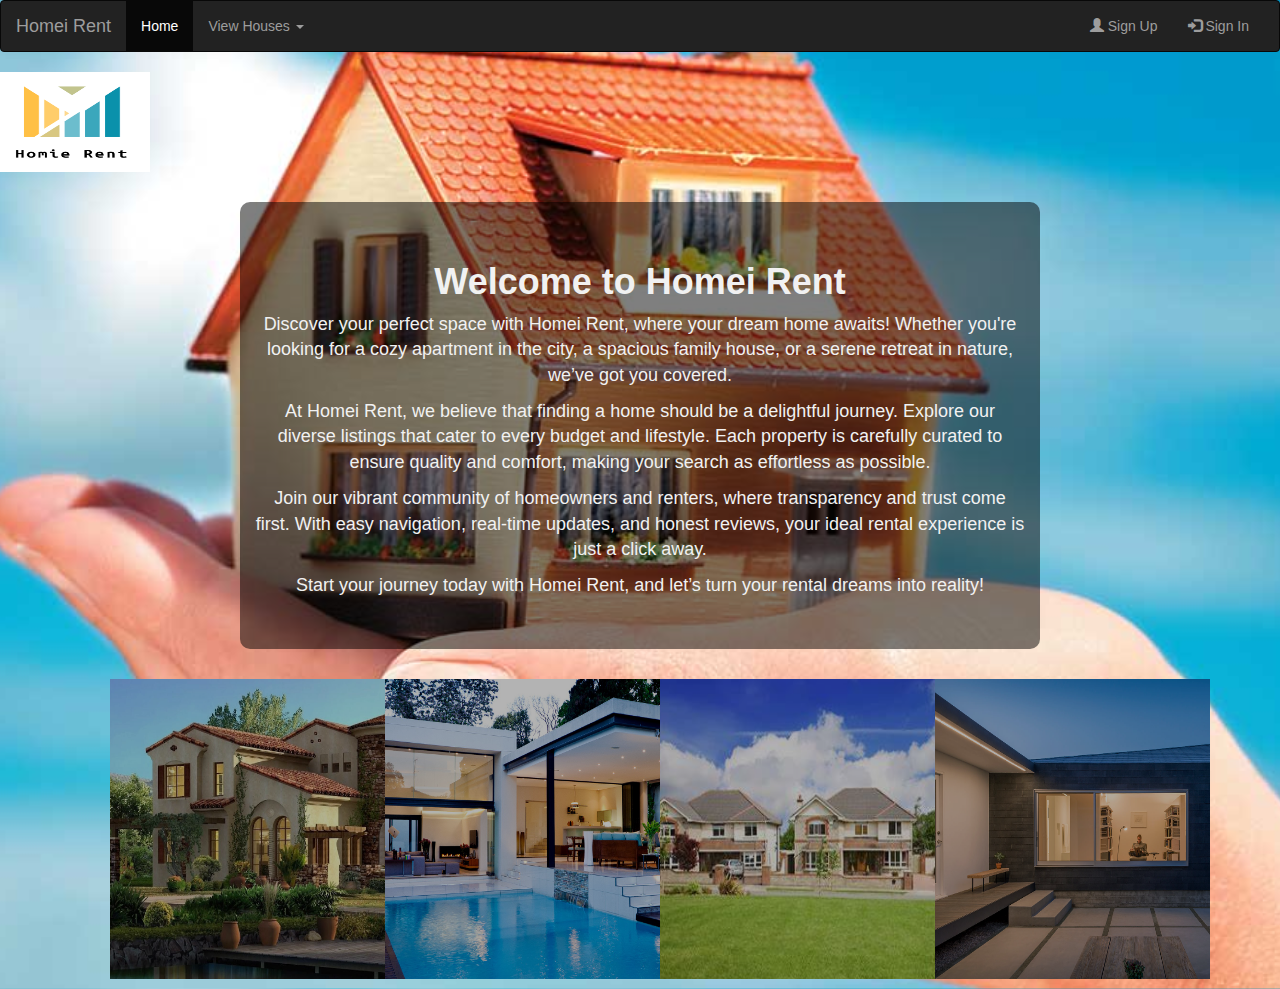
<file: index.html>
<!DOCTYPE html>
<html lang="en">
<head>
  <title>House Rental Management System</title>
  <meta charset="utf-8">
  <link rel="stylesheet" type="text/css" href="m.css">
  <meta name="viewport" content="width=device-width, initial-scale=1">
  <link rel="stylesheet" href="https://maxcdn.bootstrapcdn.com/bootstrap/3.4.0/css/bootstrap.min.css">
  <script src="https://ajax.googleapis.com/ajax/libs/jquery/3.4.1/jquery.min.js"></script>
  <script src="https://maxcdn.bootstrapcdn.com/bootstrap/3.4.0/js/bootstrap.min.js"></script>
  
  
</head>
<body>

<nav class="navbar navbar-inverse">
  <div class="container-fluid">
    <div class="navbar-header">
      <button type="button" class="navbar-toggle" data-toggle="collapse" data-target="#myNavbar">
        <span class="icon-bar"></span>
        <span class="icon-bar"></span>
        <span class="icon-bar"></span>                        
      </button>
      <a class="navbar-brand" href="#">Homei Rent</a>
    </div>
    <div class="collapse navbar-collapse" id="myNavbar">
      <ul class="nav navbar-nav">
        <li class="active"><a href="index.html">Home</a></li> 
        <li class="dropdown">
          <a class="dropdown-toggle" data-toggle="dropdown" href="#">View Houses <span class="caret"></span></a>
          <ul class="dropdown-menu">
            <li><a href="viewhouse.php">Houses</a></li>
            <li><a href="viewrating.php">Rating</a></li>
          </ul>
        </li>
      </ul>
      <ul class="nav navbar-nav navbar-right">
        <li><a href="signup.html"><span class="glyphicon glyphicon-user"></span> Sign Up</a></li>
        <li><a href="signin.html"><span class="glyphicon glyphicon-log-in"></span> Sign In</a></li>
      </ul>
    </div>
  </div>
</nav>

<img src="img/logo.png" alt="logo" height="100" width="150" style="display: block;">


<div class="container welcome-section">
  <h1>Welcome to Homei Rent</h1>
  <p>Discover your perfect space with Homei Rent, where your dream home awaits! Whether you're looking for a cozy apartment in the city, a spacious family house, or a serene retreat in nature, we’ve got you covered.</p>
  
  <p>At Homei Rent, we believe that finding a home should be a delightful journey. Explore our diverse listings that cater to every budget and lifestyle. Each property is carefully curated to ensure quality and comfort, making your search as effortless as possible.</p>
  
  <p>Join our vibrant community of homeowners and renters, where transparency and trust come first. With easy navigation, real-time updates, and honest reviews, your ideal rental experience is just a click away.</p>
  
  <p>Start your journey today with Homei Rent, and let’s turn your rental dreams into reality!</p>
</div>


<div class="container">
  <section class="section-meals" id="grid-photos">
    <ul class="meals-showcase clearfix">
      <li>
        <figure class="meal-photo" id="meals-1">
          <img src="img/h10.jpg" class="img img_hover" id="img-1">
        </figure>
      </li>
      <li>
        <figure class="meal-photo" id="meals-1">
          <img src="img/h8.jpg" class="img img_hover" id="img-1">
        </figure>
      </li>
      <li>
        <figure class="meal-photo" id="meals-1">
          <img src="img/h7.jpg" class="img img_hover" id="img-1">
        </figure>
      </li>
      <li>
        <figure class="meal-photo" id="meals-1">
          <img src="img/h5.jpg" class="img img_hover" id="img-1">
        </figure>
      </li>
      
    </ul>
  </section>
</div>

</body>
</html>
</file>
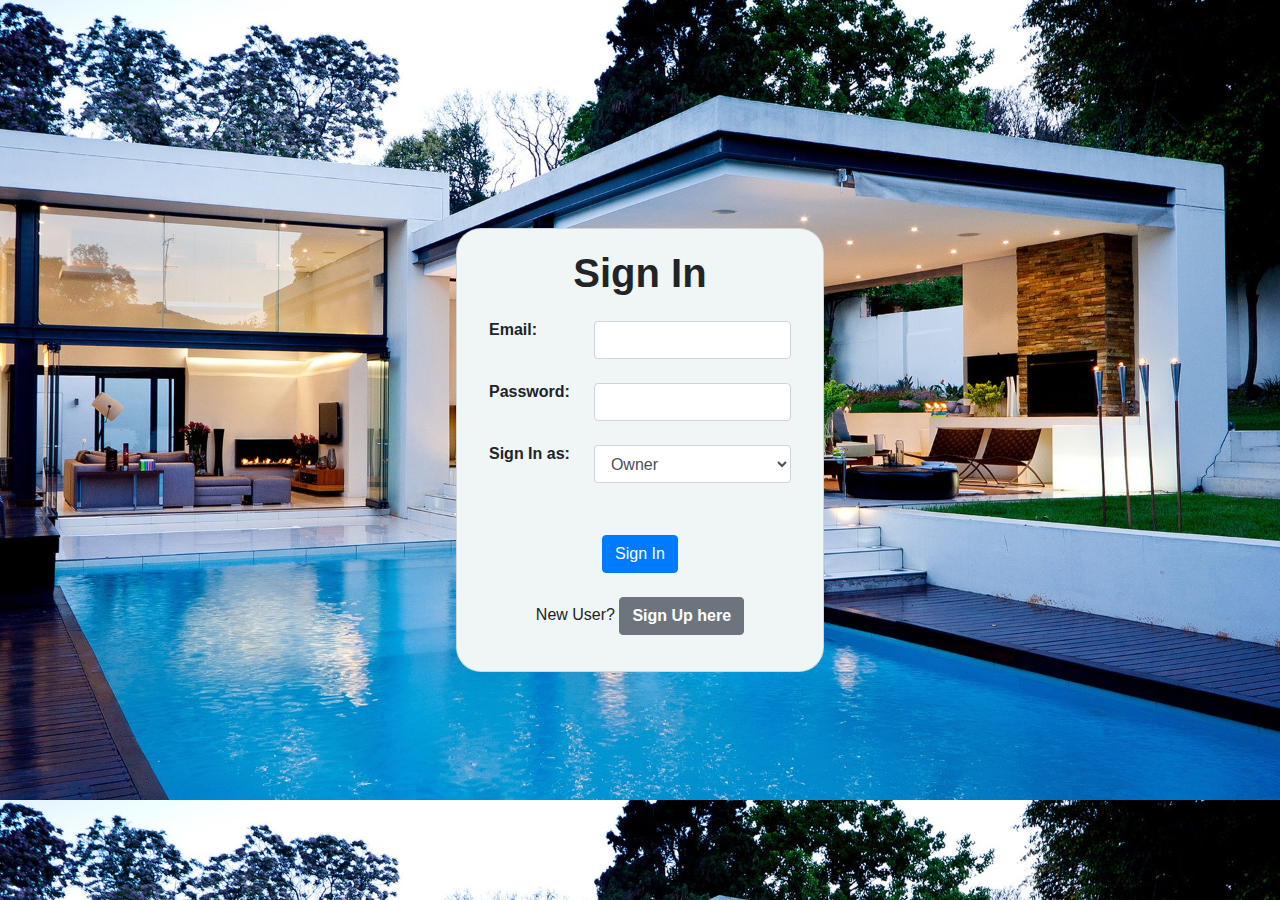
<file: signin.html>
<html>
<head>
    <title>Sign In</title>
    <link rel="stylesheet" type="text/css" href="signin.css">
    <link rel="stylesheet" href="https://stackpath.bootstrapcdn.com/bootstrap/4.4.1/css/bootstrap.min.css" integrity="sha384-Vkoo8x4CGsO3+Hhxv8T/Q5PaXtkKtu6ug5TOeNV6gBiFeWPGFN9MuhOf23Q9Ifjh" crossorigin="anonymous">
    <link rel="stylesheet" href="https://cdnjs.cloudflare.com/ajax/libs/font-awesome/4.7.0/css/font-awesome.min.css">

    <style>
        /* Flexbox container to center the content */
        body, html {
            height: 100%;
            margin: 0;
        }

        .center-container {
            display: flex;
            justify-content: center;  /* Horizontally center */
            align-items: center;      /* Vertically center */
            height: 100vh;            /* Full viewport height */
        }

        .card {
            width: 23rem;
            border-radius: 25px;
            background-color: #f0f5f5;
        }
    </style>
</head>

<body>
<div class="center-container">
    <div class="card">
        <div class="card-body">
            <h1 class="card-title text-center"><b>Sign In</b></h1>
            <form name="Form1" action="signin.php" method="get">
                <table class="table table-borderless">
                    <tr>
                        <td><b>Email: </b></td>
                        <td><input type="email" name="u" value="" size="25" class="form-control"></td>
                    </tr>
                    <tr>
                        <td><b>Password: </b></td>
                        <td><input type="password" name="p" value="" size="25" class="form-control"></td>
                    </tr>
                    <tr>
                        <td><b>Sign In as: </b></td>
                        <td>
                            <select name="l" class="form-control">
                                <option value="owner">Owner</option>
                                <option value="tenant">Tenant</option>
                            </select>
                        </td>
                    </tr>
                </table>
                <center>
                    <br>
                    <input type="submit" value="Sign In" class="btn btn-primary">
                    <br><br>
                    <p>New User? <a href="signup.html" class="btn btn-secondary"><b>Sign Up here</b></a></p>
                </center>
            </form>
        </div>
    </div>
</div>

<script src="https://code.jquery.com/jquery-3.3.1.slim.min.js" integrity="sha384-q8i/X+965DzO0rT7abK41JStQIAqVgRVzpbzo5smXKp4YfRvH+8abtTE1Pi6jizo" crossorigin="anonymous"></script>
<script src="https://cdnjs.cloudflare.com/ajax/libs/popper.js/1.14.3/umd/popper.min.js" integrity="sha384-ZMP7rVo3mIykV+2+9J3UJ46jBk0WLaUAdn689aCwoqbBJiSnjAK/l8WvCWPIPm49" crossorigin="anonymous"></script>
<script src="https://stackpath.bootstrapcdn.com/bootstrap/4.1.3/js/bootstrap.min.js" integrity="sha384-ChfqqxuZUCnJSK3+MXmPNIyE6ZbWh2IMqE241rYiqJxyMiZ6OW/JmZQ5stwEULTy" crossorigin="anonymous"></script>
</body>
</html>
</file>
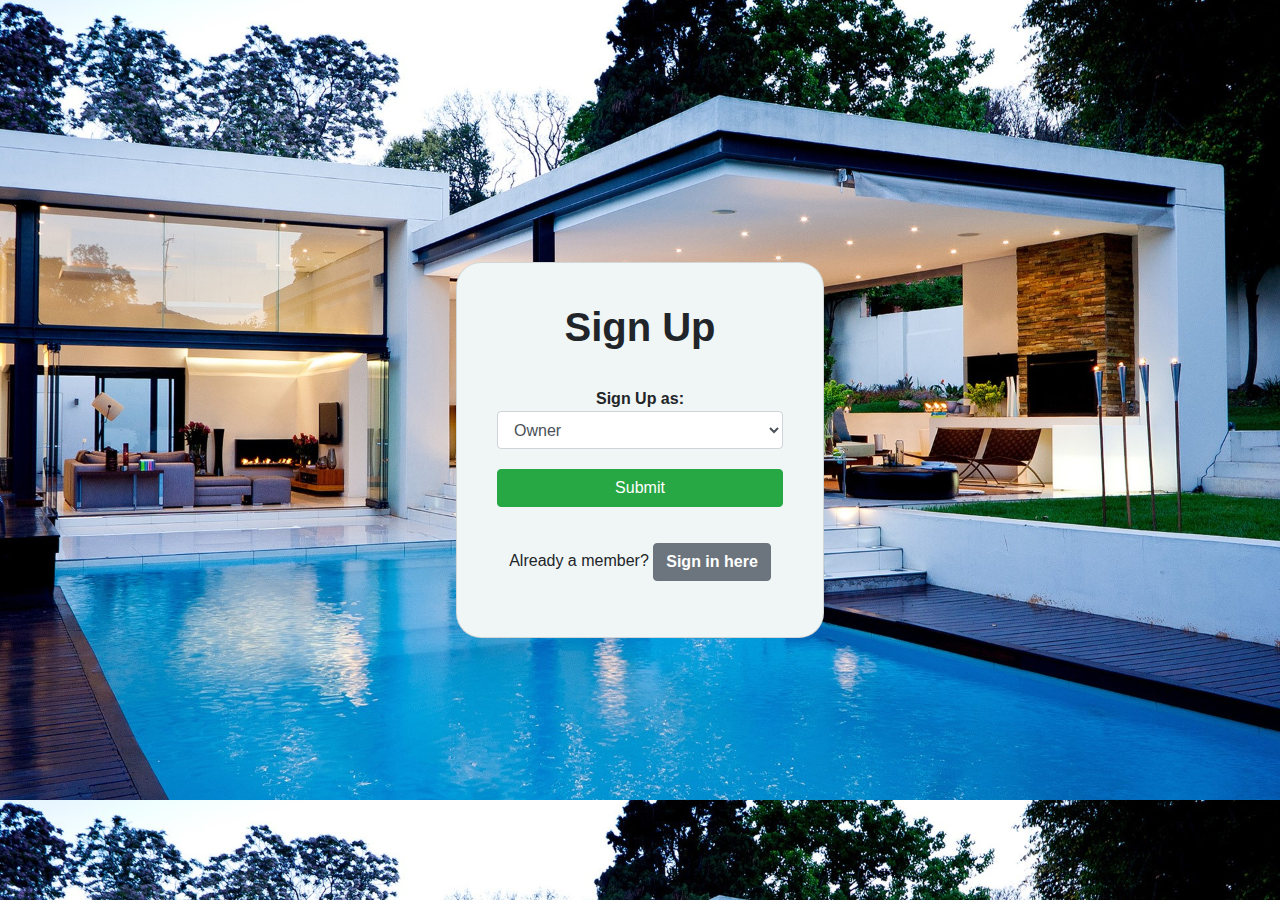
<file: signup.html>
<html>
<head>
    <link rel="stylesheet" type="text/css" href="signin.css">
    <link rel="stylesheet" href="https://stackpath.bootstrapcdn.com/bootstrap/4.4.1/css/bootstrap.min.css" integrity="sha384-Vkoo8x4CGsO3+Hhxv8T/Q5PaXtkKtu6ug5TOeNV6gBiFeWPGFN9MuhOf23Q9Ifjh" crossorigin="anonymous">
    <link rel="stylesheet" href="https://cdnjs.cloudflare.com/ajax/libs/font-awesome/4.7.0/css/font-awesome.min.css">
    
    <style>
        
        body, html {
            height: 100%;
            margin: 0;
        }

        .center-container {
            display: flex;
            justify-content: center; 
            align-items: center;    
            height: 100vh;          
        }

        .card {
            width: 23rem;
            border-radius: 25px;
            background-color: #f0f5f5;
            padding: 20px;
        }

        .card-body {
            text-align: center; 
        }

        .card-body form {
            display: flex;
            flex-direction: column;
            align-items: center; 
        }

        .card-body form select, 
        .card-body form input[type="submit"] {
            margin-bottom: 20px;
            width: 100%; 
        }
    </style>
</head>

<body>

<div class="center-container">
    <div class="card">
        <div class="card-body">
            <h1 class="card-title"><b>Sign Up</b></h1>
            <br>
            <form name="Form1" action="signup.php" method="get">
                <b>Sign Up as: </b>
                <select name="s" class="form-control">
                    <option value="owner">Owner</option>
                    <option value="tenant">Tenant</option>
                </select>
                <input type="submit" value="Submit" class="btn btn-success">
            </form>
            <p>Already a member? 
               <a href="signin.html" class="btn btn-secondary">
                   <b>Sign in here</b>
               </a>
            </p>
        </div>
    </div>
</div>

</body>
</html>
</file>
<file: m.css>
.section-meals {
    padding: 0;

}

.meals-showcase {
    width:100%;
    list-style:none;
}

.meals-showcase li {
    display: block;
    float: left;
    width:25%;
}

.meal-photo {
    width:100%;
    margin:0;
    overflow:hidden;
    background-color:#000;
    position: relative;

}

.img {
    width:400px;
    height:300px;
    transform: scale(1.15);
    transition:0.5s;
    opacity:0.7;
}

.low-opacity {
    opacity:0.5;
}

.img_hover:hover {
    transform: scale(1.05);
    opacity:1;
}

.slide-uploader {
    display:none;
    position: absolute;
    top:50%;
    left:50%;
    transform:translate(-50%,-50%); 
    z-index:1;
}

.slide-uploader i {
    font-size: 40px;
    z-index: 1;
    position: absolute;
    top:30%;
    left:50%;
    transform: translate(-50%,-50%);
}

.slide-uploader a {
    margin-top:62px;
}

body {
    background-image: url('img/home.jpg'); 
    background-size: cover; 
    background-position: center;
    color: white; 
    position: relative; 
  }

  .welcome-section {
    text-align: center;
    margin: 30px auto; 
    background-color: rgba(0, 0, 0, 0.5); 
    padding: 40px; 
    border-radius: 10px; 
    max-width: 800px; 
    position: relative; 
    z-index: 2; 
  }

  .welcome-section h1 {
    font-size: 36px;
    font-weight: bold;
    color:#f1f1f1;
  }

  .welcome-section p {
    font-size: 18px;
    color: #f1f1f1; 
  }

  .navbar-brand img {
    max-height: 50px;
    width: auto;
    position: absolute; 
    top: 10px; 
    left: 10px; 
  }

  .navbar-inverse {
    background-color: rgba(0, 0, 0, 0.8);
    position: relative; 
    z-index: 1; 
  }
</file>
<file: signin.css>
body{
	margin: 0 auto;
	
	background:url(img/h8.jpg);
	background-size: 100% ;
}
.container
{
	width: 200px;
	height: 350px;
text-align: left;
margin: 0 auto;
margin-top: 100px;

}
.container img
{
	width: 550px;
	height: 550px;
	margin-top: -60px;
	
}
input[type="text"]{
	margin-top: 30px;
	height: 35px;
	width: 200px;
	font-size: 18px;
	margin-bottom: 20px;
	background-color: #fff;
	padding-left: 40px;
}

.form-input::before{
	content: "\f007";
	font-family: "FontAwesome";
	padding-left: 07px;
	padding-top: 40px;
	position: absolute;
	font-size: 35px;
	color: #2980b9; 
}
 
.form-input:nth-child(2)::before{
	content: "\f023";
}

#a
{
	position: fixed;
	top: 55%;
	left: 0%;
}
</file>
